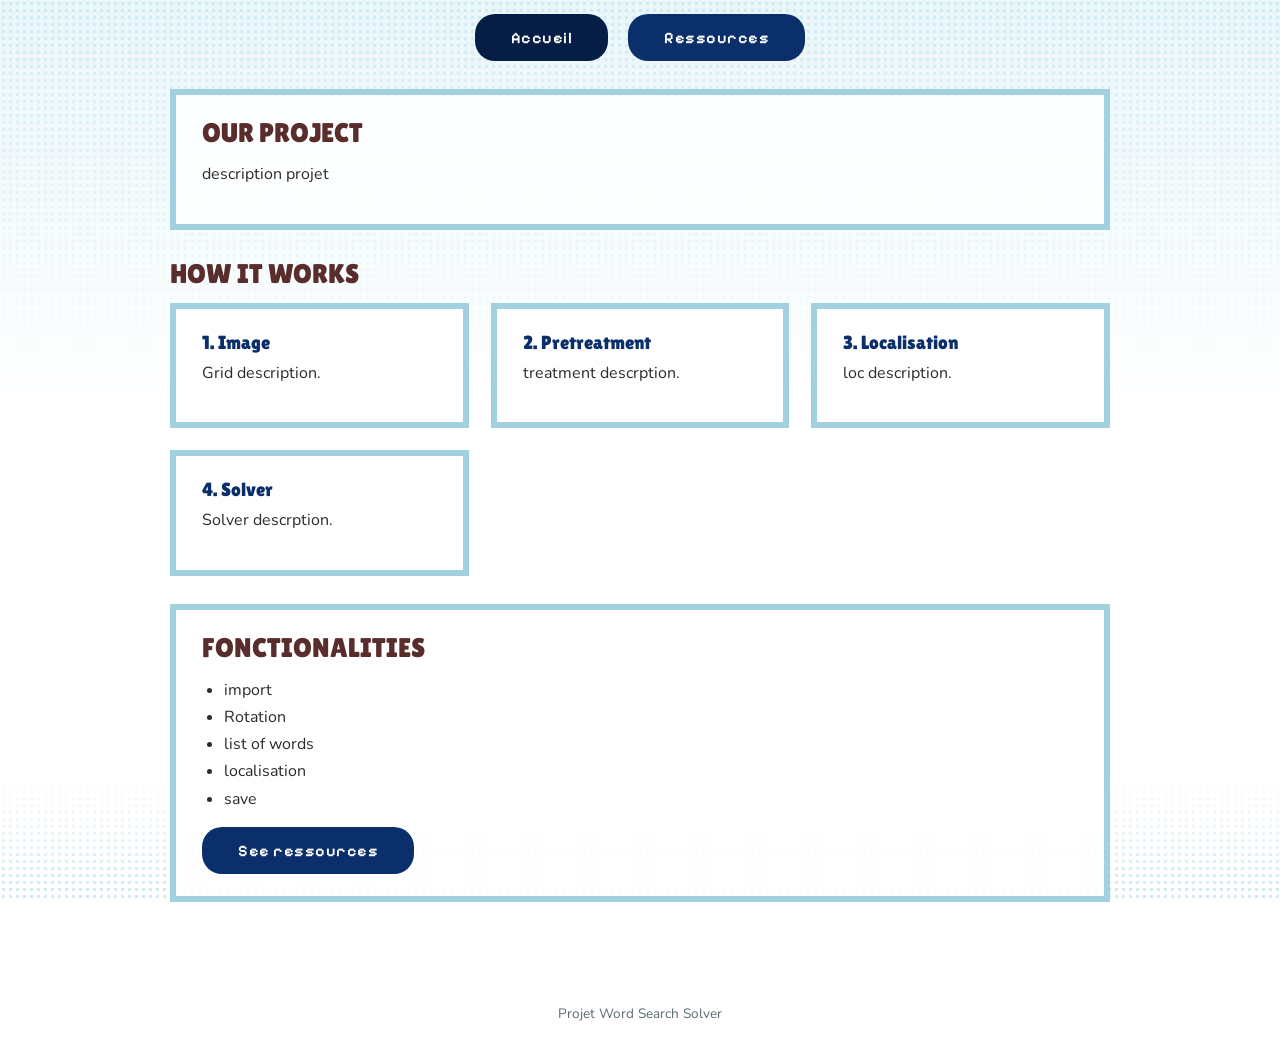
<file: index.html>
<!DOCTYPE html>
<html lang="fr">
<head>
  <meta charset="UTF-8">
  <meta name="viewport" content="width=device-width, initial-scale=1">
  <title>Word Search Solver – Accueil</title>
  <link rel="stylesheet" href="style.css">
</head>
<body>

  <nav>
    <a href="index.html" class="actif">Accueil</a>
    <a href="rapports.html">Ressources</a>
  </nav>

  <main>
    <section class="cadre">
      <h2>Our project</h2>
      <p>
        description projet
      </p>
    </section>

    <section>
      <h2>How it works</h2>
      <div class="grille">
        <div class="cadre">
          <h3>1. Image</h3>
          <p>Grid description.</p>
        </div>
        <div class="cadre">
          <h3>2. Pretreatment</h3>
          <p>treatment descrption.</p>
        </div>
        <div class="cadre">
          <h3>3. Localisation</h3>
          <p>loc description.</p>
        </div>
        <div class="cadre">
          <h3>4. Solver</h3>
          <p>Solver descrption.</p>
        </div>
      </div>
    </section>

    <section class="cadre" style="margin-top: 28px;">
      <h2>Fonctionalities</h2>
      <ul>
        <li>import</li>
        <li>Rotation </li>
        <li>list of words</li>
        <li>localisation</li>
        <li>save</li>
      </ul>
      <a href="rapports.html" class="btn">See ressources</a>
    </section>
  </main>

  <footer>Projet Word Search Solver</footer>

</body>
</html>
</file>
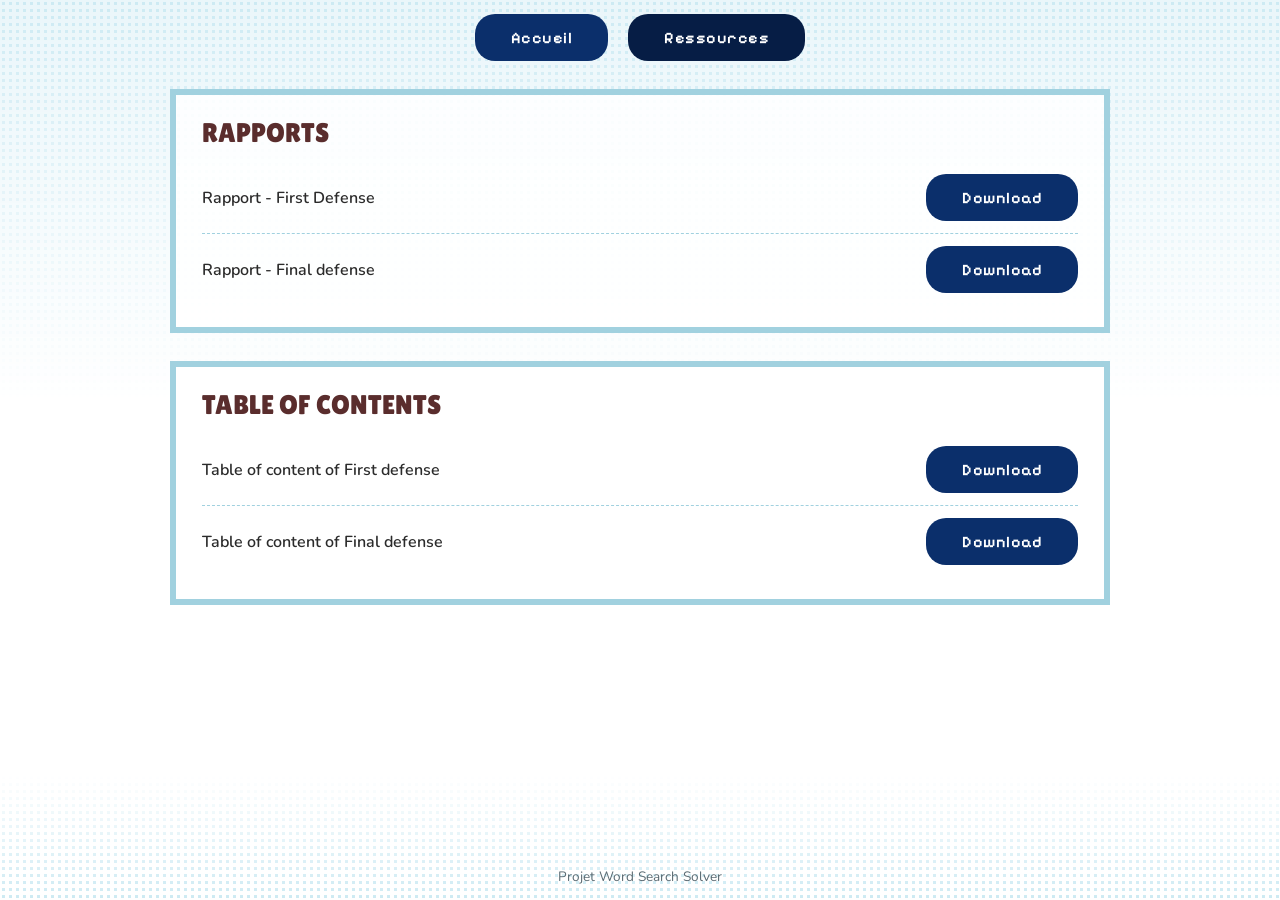
<file: rapports.html>
<!DOCTYPE html>
<html lang="fr">
<head>
  <meta charset="UTF-8">
  <meta name="viewport" content="width=device-width, initial-scale=1">
  <title>Word Search Solver – Ressources</title>
  <link rel="stylesheet" href="style.css">
</head>
<body>

  <header>
    <nav>
      <a href="index.html">Accueil</a>
      <a href="rapports.html" class="actif">Ressources</a>
    </nav>
  </header>

  <main>
    <section class="cadre">
      <h2>Rapports</h2>
      <div class="ressource">
        <span>Rapport - First Defense</span>
        <a class="btn" href="" download>Download</a>
      </div>
      <div class="ressource">
        <span>Rapport - Final defense</span>
        <a class="btn" href="" download>Download</a>
      </div>
    </section>

    <section class="cadre">
      <h2>Table of contents</h2>
      <div class="ressource">
        <span>Table of content of First defense</span>
        <a class="btn" href="" download>Download</a>
      </div>
      <div class="ressource">
        <span>Table of content of Final defense</span>
        <a class="btn" href="" download>Download</a>
      </div>
    </section>
  </main>

  <footer>Projet Word Search Solver</footer>

</body>
</html>
</file>
<file: style.css>
@import url('https://fonts.googleapis.com/css2?family=Lilita+One&family=Pixelify+Sans:wght@400;600&family=Nunito:wght@400;600&display=swap');

:root {
  --bleu-clair: #a1d1df;
  --bleu-point: #cdeaf3;
  --bleu-bouton: #0b2f6b;
  --bleu-survol: #1a4a9a;
  --marron-titre: #5a2d2d;
  --texte: #2b2b2b;
  --police-titre: 'Lilita One', 'Fredoka One', Impact, sans-serif;
  --police-bouton: 'Pixelify Sans', 'Press Start 2P', monospace;
}
* { box-sizing: border-box; margin: 0; padding: 0; }

html, body { min-height: 100%; }

body {
  font-family: 'Nunito', Arial, sans-serif;
  color: var(--texte);
  background: #ffffff;
  position: relative;
  min-height: 100vh;
  display: flex;
  flex-direction: column;
}

body::before,
body::after {
  content: "";
  position: fixed;
  left: 0;
  right: 0;
  z-index: -1;
  pointer-events: none;
  background-image: radial-gradient(circle, var(--bleu-point) 1.6px, transparent 2px);
  background-size: 7px 7px;
}

body::before {
  top: 0;
  height: 45vh;
  background-color: #eaf6fa;
  -webkit-mask-image: linear-gradient(to bottom, #000 0%, transparent 100%);
          mask-image: linear-gradient(to bottom, #000 0%, transparent 100%);
}

body::after {
  bottom: 0;
  height: 14vh;
  -webkit-mask-image: linear-gradient(to top, #000 0%, transparent 100%);
          mask-image: linear-gradient(to top, #000 0%, transparent 100%);
}

nav {
  display: flex;
  flex-wrap: wrap;
  justify-content: center;
  gap: 20px;
  padding: 14px 6vw 0;
}
.btn,
nav a,
button {
  font-family: var(--police-bouton);
  font-weight: 600;
  font-size: 1rem;
  letter-spacing: 0.5px;
  color: #ffffff;
  background: var(--bleu-bouton);
  border: none;
  border-radius: 20px;
  padding: 14px 36px;
  text-decoration: none;
  display: inline-block;
  cursor: pointer;
  transition: background 0.15s, transform 0.1s;
}

.btn:hover,
nav a:hover,
button:hover { background: var(--bleu-survol); }

.btn:active,
nav a:active,
button:active { transform: translateY(1px); }

nav a.actif { background: #061d45; }
.titre {
  font-family: var(--police-titre);
  font-weight: 400;
  font-size: 2.2rem;
  letter-spacing: 1px;
  text-transform: uppercase;
  color: var(--marron-titre);
  text-align: center;
  margin-top: 26px;
}

/* ---------- Contenu ---------- */
main {
  flex: 1;
  width: 100%;
  max-width: 980px;
  margin: 0 auto;
  padding: 28px 20px 60px;
}

h2 {
  font-family: var(--police-titre);
  font-weight: 400;
  font-size: 1.7rem;
  color: var(--marron-titre);
  text-transform: uppercase;
  margin-bottom: 14px;
}

h3 {
  font-family: var(--police-titre);
  font-weight: 400;
  font-size: 1.2rem;
  color: var(--bleu-bouton);
  margin-bottom: 8px;
}

p { line-height: 1.6; margin-bottom: 14px; }

.cadre {
  background: rgba(255, 255, 255, 0.85);
  border: 6px solid var(--bleu-clair);
  padding: 22px 26px;
  margin-bottom: 28px;
}

.grille {
  display: grid;
  grid-template-columns: repeat(auto-fit, minmax(260px, 1fr));
  gap: 22px;
}

.grille .cadre { margin-bottom: 0; }

ol, ul { margin: 0 0 14px 22px; line-height: 1.7; }

.ressource {
  display: flex;
  align-items: center;
  justify-content: space-between;
  gap: 16px;
  padding: 12px 0;
  border-bottom: 1px dashed var(--bleu-clair);
}

.ressource:last-child { border-bottom: none; }

.ressource span { font-weight: 600; }

footer {
  text-align: center;
  padding: 14px;
  font-size: 0.85rem;
  color: #5b6b73;
}
</file>
